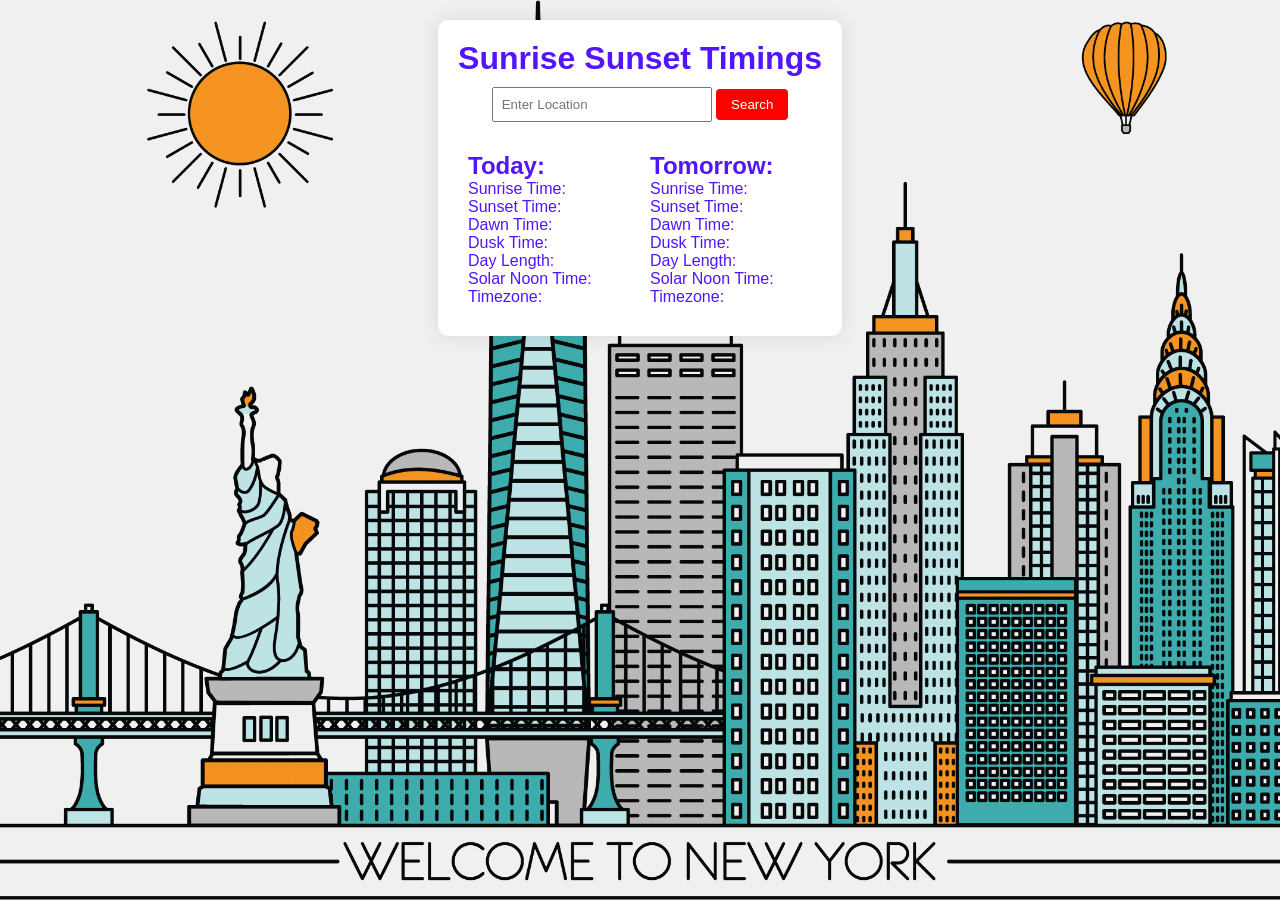
<file: index.html>
<!-- index.html -->
<!DOCTYPE html>
<html lang="en">
<head>
  <meta charset="UTF-8">
  <title>Sunrise Sunset Timings</title>
  <link rel="stylesheet" href="style.css">
</head>
<body>
  <div class="container">
    <h1>Sunrise Sunset Timings</h1>
    <div class="search-container">
      <input type="text" id="searchInput" placeholder="Enter Location">
      <button onclick="fetchSunriseSunsetInfo()">Search</button>
    </div>
    <!-- today add to all ids -->
<div class="dataContainer">
    <div class="result-container-today">
      <h2>Today: <span id="locationNameToday"></span></h2>
      <p>Sunrise Time: <span id="sunriseTimeToday"></span></p>
      <p>Sunset Time: <span id="sunsetTimeToday"></span></p>
      <p>Dawn Time: <span id="dawnTimeToday"></span></p>
      <p>Dusk Time: <span id="duskTimeToday"></span></p>
      <p>Day Length: <span id="dayLengthToday"></span></p>
      <p>Solar Noon Time: <span id="solarNoonTimeToday"></span></p>
      <p>Timezone: <span id="timezoneToday"></span></p>
    </div>
<!-- tomorrow add to all ids -->
    <div class="result-container-tomorrow">
      <h2>Tomorrow: <span id="locationNameTomorrow"></span></h2>
      <p>Sunrise Time: <span id="sunriseTimeTomorrow"></span></p>
      <p>Sunset Time: <span id="sunsetTimeTomorrow"></span></p>
      <p>Dawn Time: <span id="dawnTimeTomorrow"></span></p>
      <p>Dusk Time: <span id="duskTimeTomorrow"></span></p>
      <p>Day Length: <span id="dayLengthTomorrow"></span></p>
      <p>Solar Noon Time: <span id="solarNoonTimeTomorrow"></span></p>
      <p>Timezone: <span id="timezoneTomorrow"></span></p>
    </div>
</div>
  <script src="script.js"></script>
</body>
</html>
</file>
<file: style.css>
/* Reset some default styles */
body, h1, h2, p {
    margin:  0;
    padding: 0;
}

/* Basic styling for the page */
body {
    display: flex;
    justify-content: center;
    align-items: center;
    font-family: Arial, sans-serif;
    background-color: #f0f0f0;
    color: #5314ff; /* Change text color to yellow */
    background-size: cover;
    background-repeat: no-repeat;
    transition: 10s;
    background-position: center;
    background-attachment: fixed;

    animation-name: animation;
    animation-direction: alternate-reverse;
    animation-duration: 10s;
    animation-fill-mode: forwards;
    animation-iteration-count: infinite;
    animation-play-state: running;
    animation-timming-function: ease-in-out;
}

@keyframes animation{
    0%{
        background-image: url('NY.png');
    }
    35%{
        background-image: url('mumbai.png');
    }
     75%{
        background-image: url('chicago.png');
    }
    100%{
        background-image: url('sydney.png');
    }
    
}

.container {
    max-width: 800px;
    margin: 20px auto;
    padding: 20px;
    background-color: #fff;
    border-radius: 10px;
    box-shadow: 0 0 20px rgba(0, 0, 0, 0.1);
}

h1 {
    font-size: 2em;
    margin-bottom: 10px;
    text-align: center;
}

.search-container {
    text-align: center;
    margin-bottom: 20px;
}

.search-container input[type="text"] {
    padding: 8px;
    width: 200px;
}

.search-container button {
    padding: 8px 15px;
    background-color: #ff0000;
    color: white;
    border: none;
    border-radius: 4px;
    cursor: pointer;
}

.result-container-today,
.result-container-tomorrow {
    width: 50%; /* Each container takes 50% of the width */
    box-sizing: border-box; /* Includes padding and border in the width */
    padding: 10px;
}

.dataContainer {
    display: flex;
    justify-content: space-between; /* Places containers side by side */
}

/* Specific styles for today and tomorrow sections can be added here */
</file>
